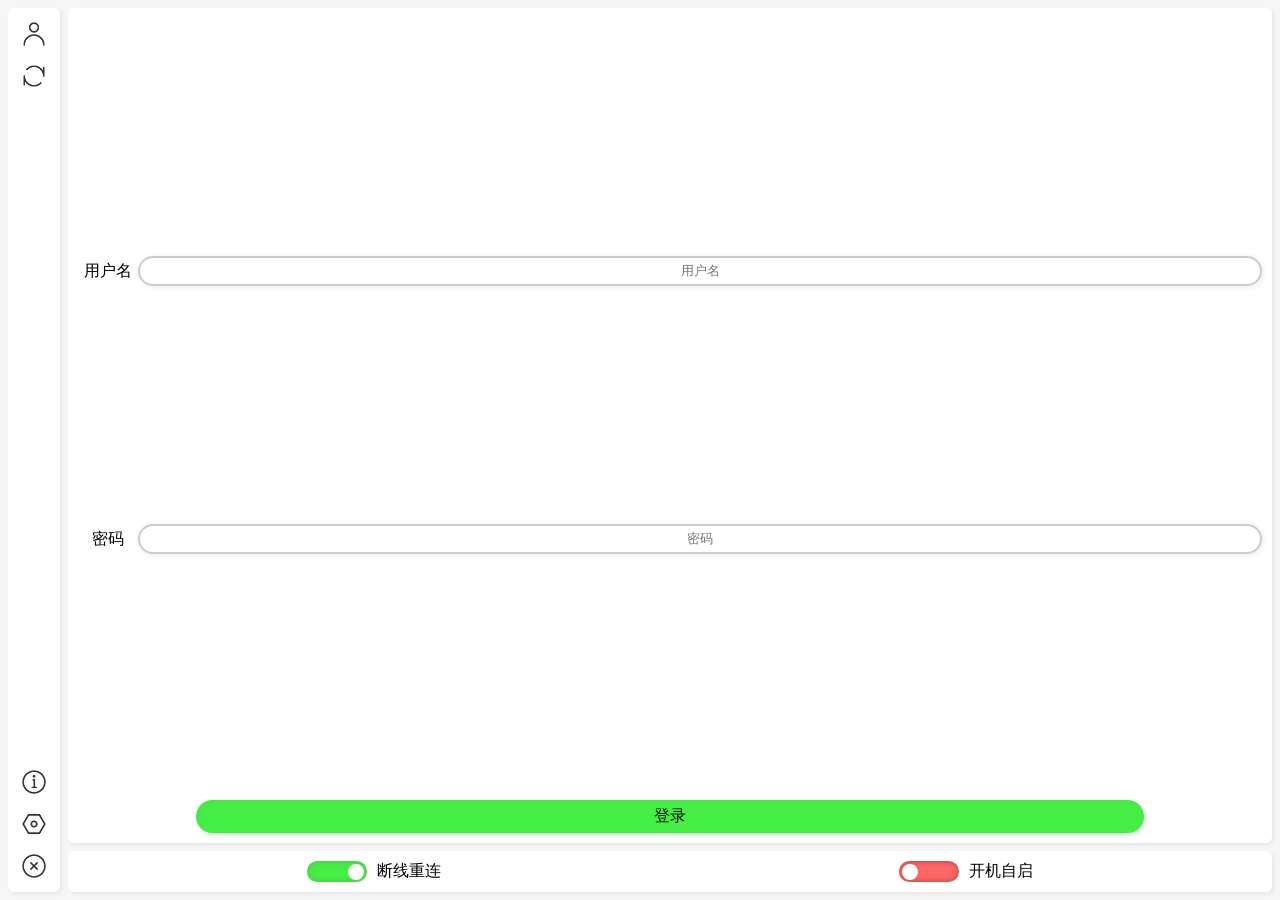
<file: html/index.html>
<html>

<head>
    <meta charset="UTF-8">
    <meta name="viewport" content="width=device-width, user-scalable=no">
    <title>校园网登录器</title>
    <link type="images/png" rel="shortcut icon" href="/favicon.png">
    <script src="./script.js"></script>
    <link rel="stylesheet" href="./style.css">
    <!--
        禁止缓存
        -->
    <meta http-equiv="Expires" content="0">
    <meta http-equiv="Pragma" content="no-cache">
    <meta http-equiv="Cache-control" content="no-cache">
    <meta http-equiv="Cache" content="no-cache">
</head>

<body>
    <div class="main-container-h">
        <div class="toolbar">
            <div class="toolbar-item" id="toolbar-item-self-service" title="自服务" onclick="window.pywebview.api.start_self_service()"></div>
            <!-- <div class="toolbar-item" id="toolbar-item-browser" title="网页打开" onclick="window.pywebview.api.webbrowser_open('https://gw.buaa.edu.cn')"></div> -->
            <div class="toolbar-item" id="toolbar-item-refresh" title="刷新" onclick="updateInfo()"></div>
            <div class="flex-span"></div>
            <div class="toolbar-item" id="toolbar-item-about" title="关于软件" onclick="do_Update()"></div>
            <div class="toolbar-item" id="toolbar-item-settings" title="设置" onclick="set_Host()"></div>
            <div class="toolbar-item" id="toolbar-item-exit" title="退出软件" onclick="window.pywebview.api.exit_application()"></div>
        </div>
        <div class="main-container-v">
            <div class="login-pannel" data-state="offline">
                <div class="login-info" id="login-off">
                    <div class="flex-span"></div>
                    <div class="input-item">
                        <div class="input-text">用户名</div>
                        <input type="text" id="username" placeholder="用户名">
                    </div>
                    <div class="flex-span"></div>
                    <div class="input-item">
                        <div class="input-text">密码</div>
                        <input type="password" id="password" placeholder="密码">
                    </div>
                    <div class="flex-span"></div>
                </div>
                <div class="login-info" id="login-on">
                    <div class="flex-span"></div>
                    <div class="info-item">
                        <div class="info-title">用户名</div>
                        <div class="info-text" id="username-text">用户名</div>
                    </div>
                    <div class="flex-span"></div>
                    <div class="info-item">
                        <div class="info-title">已用流量</div>
                        <div class="info-text" id="used-flow">0</div>
                    </div>
                    <div class="flex-span"></div>
                    <div class="info-item">
                        <div class="info-title">账户余额</div>
                        <div class="info-text" id="balance-last">0</div>
                    </div>
                    <div class="flex-span"></div>
                    <div class="info-item">
                        <div class="info-title">IP地址</div>
                        <div class="info-text" id="ip-address">127.0.0.1</div>
                    </div>
                    <div class="flex-span"></div>
                </div>
                <div class="login-form">
                    <button class="login-button" onclick="login()" data-loggedin=True></button>
                </div>
            </div>
            <div class="settings-bar">
                <div class="settings-item" onclick="">
                    <div class="flex-span"></div>
                    <div class="switch" id="auto-login" data-state="selected" onclick="set_auto_login()">
                        <div class="switch-round"></div>
                    </div>
                    <span class="settings-text">断线重连</span>
                    <div class="flex-span"></div>
                </div>
                <div class="settings-item" onclick="">
                    <div class="flex-span"></div>
                    <div class="switch" id="auto-start" data-state="unselected" onclick="set_auto_start()">
                        <div class="switch-round"></div>
                    </div>
                    <span class="settings-text">开机自启</span>
                    <div class="flex-span"></div>
                </div>
            </div>
        </div>
    </div>
    <div id="alert-mask">
        <div class="alert-content">
            <img src="icons/info.png">
            <div id="alert-text">
                <span>这是一个提示框</span>
            </div>
            <div class="alert-bar">
                <div class="flex-span"></div>
                <button id="confirm-alert-button">确定</button>
                <div class="flex-span"></div>
                <button class="alert-cancle" onclick="closeAlert()">取消</button>
                <div class="alert-cancle flex-span"></div>
            </div>
        </div>
    </div>
    <div id="input-mask">
        <div class="input-content">
            <img src="icons/info.png">
            <div id="input-text">
                <span>这是一个提示框</span>
            </div>
            <input id="input-input">   
            <div class="flex-span"></div> 
            <div class="alert-bar">
                <div class="flex-span"></div>
                <button id="input-confirm">确定</button>
                <div class="flex-span"></div>
                <button onclick="closeInput()">取消</button>
                <div class="flex-span"></div>
            </div>
        </div>
    </div>
</body>

</html>
</file>
<file: html/style.css>
@charset "UTF-8";

@font-face {
    font-family: "MiSans";
    src:
        url("/MiSans-Medium.ttf") format("ttf");
}

* {
    margin: 0;
    padding: 0;
    font-family: MiSans;
}

html,
body {
    width: 100%;
    height: 100%;
    background: #f6f6f6;
}

.main-container-v {
    display: flex;
    flex-direction: column;
    flex-grow: 1;
}

.main-container-h {
    display: flex;
    flex-direction: row;
    position: relative;
    width: calc(100% - 2 * 8px);
    height: calc(100% - 2 * 8px);
    padding: 8px;
}

.flex-span {
    flex-grow: 1;
}

div#alert-mask,
div#input-mask {
    position: fixed;
    left: 0;
    right: 0;
    top: 0;
    bottom: 0;
    background: #0003;
    backdrop-filter: blur(3px);
    z-index: 2048;
    transition: 0.5s;
    opacity: 0;
    display: none;
}

.alert-content,
.input-content {
    width: 256px;
    height: 128px;
    left: calc(50% - 128px - 32px - 5px);
    top: calc(48% - 64px - 32px - 5px);
    border-radius: 4px;
    box-shadow: 2px 2px 4px 0 #0001;
    margin: 5px;
    background: #fff;
    position: absolute;
    display: flex;
    flex-direction: column;
    padding: 32px;
}

.input-content{
    height: 148px;
    top: calc(48% - 74px - 32px - 5px);
}

.alert-content>img,
.input-content>img {
    height: 32px;
    width: 32px;
    padding-left: calc(50% - 16px);
}

#alert-text {
    flex-grow: 1;
    margin: 10px 0;
    display: flex;
    align-items: center;
    flex-direction: row;
    justify-content: center;
}

#input-text {
    flex-grow: 1;
    margin: 5px 0;
    display: flex;
    align-items: center;
    flex-direction: row;
    justify-content: center;
}

#alert-text>span {
    font-size: 20px;
    margin-bottom: 10px;
}

#input-text>span {
    font-size: 20px;
}

input#input-input {
    border: 3px solid #444;
    font-size: 20px;
    width: 100%;
    border-radius: 100px;
    padding: 4px;
    background: #fff;
    text-align: center;
    margin-bottom: 10px;
}

.alert-bar {
    display: flex;
}

.alert-bar>button {
    border: 3px solid #444;
    font-size: 20px;
    width: 118px;
}

.login-button {
    border-radius: 100px;
    /* border: 2px solid #444; */
    border: none;
    padding: 6px;
    background: #4e4;
    box-shadow: 2px 2px 4px 0 #0002, inset 2px 2px 4px 0 #6661;
    width: 80%;
    font-size: 16px;
    text-align: center;
    transition: 0.5s;
}

.login-button:hover {
    background: #4d4;
    box-shadow: 2px 2px 4px 0 #0000, inset 2px 2px 4px 0 #0002;
}

.toolbar {
    width: 32px;
    margin-right: 8px;
    display: flex;
    flex-direction: column;
}

.login-pannel {
    flex-grow: 1;
    display: flex;
    flex-direction: column;
}

.settings-bar {
    margin-top: 8px;
    display: flex;
    flex-direction: row;
}

.settings-bar,
.login-pannel,
.toolbar {
    background: #fff;
    border-radius: 6px;
    box-shadow: 2px 2px 4px 0 #0001;
    padding: 10px;
}

.toolbar-item {
    width: 32px;
    height: 32px;
    border-radius: 4px;
    transition: 0.5s;
    margin-bottom: 10px;
    background-size: 26px;
    background-repeat: no-repeat;
    background-position: center;
}

.toolbar-item:last-child {
    margin-bottom: 0px;
}

.toolbar-item:hover {
    background-color: #eee;
}

div#toolbar-item-self-service {
    background-image: url(icons/user.png);
}

div#toolbar-item-browser {
    background-image: url(icons/planet.png);
}
div#toolbar-item-refresh {
    background-image: url(icons/refresh.png);
}
div#toolbar-item-exit {
    background-image: url(icons/close-one.png);
}

div#toolbar-item-about {
    background-image: url(icons/info.png);
}

div#toolbar-item-settings {
    background-image: url(icons/setting.png);
}

.settings-item {
    flex-grow: 1;
    position: relative;
    display: flex;
    flex-direction: row;
}



.switch {
    width: 60px;
    height: 100%;
    margin-right: 10px;
    border-radius: 100px;
    background: #f66;
    box-shadow: inset 0px 0px 5px 1px #0004;
    transition: 0.5s;
    position: relative;
}

.switch-round {
    background: white;
    height: 16px;
    width: 16px;
    border-radius: 8px;
    position: absolute;
    transform: translateY(-50%);
    top: 50%;
    left: 3px;
    transition: 0.5s;
}

.switch[data-state="selected"] .switch-round {
    left: 41;
}
.switch[data-state="selected"]:hover .switch-round {
    left: 40;
}

.switch:hover .switch-round {
    background: #f8f8f8;
    height: 18px;
    width: 18px;
    border-radius: 9px;
}

.switch[data-state="selected"] {
    background: #4e4;
    box-shadow: inset 0px 0px 5px 1px #6664;
}

div#login-on {
    display: none;
}


.login-info {
    flex-grow: 1;
    display: flex;
    flex-direction: column;
    position: relative;
}


.login-form {
    padding-top: 8px;
    text-align: center;
}

.input-item {
    display: flex;
    flex-direction: row;
}

input {
    border-radius: 100px;
    text-align: center;
    height: 30px;
    border: 2px solid #0003;
    box-shadow: 1px 1px 5px 1px #0001;
    flex-grow: 1;
}

.input-text {
    width: 60px;
    text-align: center;
    line-height: 30px;
}

.login-button::before {
    content: "登录";
}

.login-pannel[data-state="online"] {
    div#login-on {
        display: flex;
    }

    div#login-off {
        display: none;
    }

    .login-button {
        color: white;
        background: #f55;
        box-shadow: 2px 2px 4px 0 #0002, inset 2px 2px 4px 0 #0002;
    }

    .login-button:hover {
        background: #e33;
        box-shadow: 2px 2px 4px 0 #0000, inset 2px 2px 4px 0 #0004;
    }

    .login-button::before {
        content: "退出";
    }
}

.login-button:disabled::before{
    content: "请稍等"!important;
}

button {
    border-radius: 100px;
    border: 2px solid #444;
    padding: 4px;
    background: #fff;
}

button:hover {
    background: #eee;
}

.info-item {
    display: flex;
    flex-direction: row;
}

.info-title {
    width: 80px;
    text-align: right;
    margin-right: 10px;
}

.info-text {
    text-align: center;
    flex-grow: 1;
}
</file>
